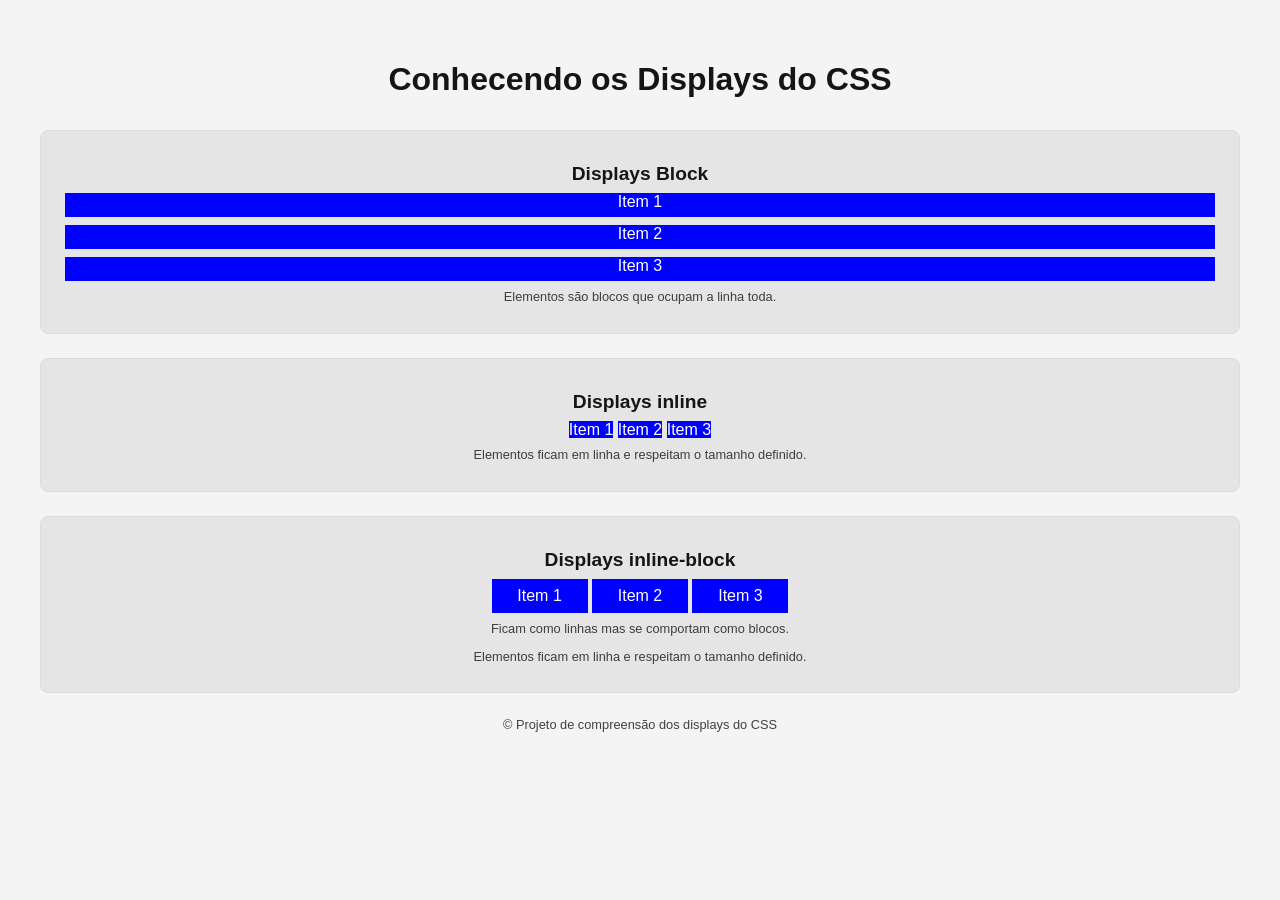
<file: aula- 6/index.html>
<!DOCTYPE html>

<html lang="pt-br">

<head>
    <meta charset="UTF-8">
    <meta name="viewport" content="width=device-width, initial-scale=1.0">
    <link rel="stylesheet" href="./styles/global.css">
    <link rel="icon" type="image/x-icon" href="./images/icons8-bloco-32.png">
    <title>Conhecendo os Displays</title>
</head>

<body>

    <header>
        <h1>Conhecendo os Displays do CSS</h1>
    </header>

    <main>
        <section>
            <h2>Displays Block</h2>
            <div class="container-block">
                <div class="item">Item 1</div>
                <div class="item">Item 2</div>
                <div class="item">Item 3</div>
            </div>
            <p>Elementos são blocos que ocupam a linha toda.</p>
        </section>

        <section>
            <h2>Displays inline</h2>
            <div class="container-inline">
                <div class="item">Item 1</div>
                <div class="item">Item 2</div>
                <div class="item">Item 3</div>
            </div>
            <p>Elementos ficam em linha e respeitam o tamanho definido.</p>
        </section>
        <section>
            <h2>Displays inline-block</h2>
            <div class="container-inline-block">
                <div class="item">Item 1</div>
                <div class="item">Item 2</div>
                <div class="item">Item 3</div>
                <p>Ficam como linhas mas se comportam como blocos.</p>
            </div>
            <p>Elementos ficam em linha e respeitam o tamanho definido.</p>
        </section>
    </main>

    <footer>
        <p>&copy; Projeto de compreensão dos displays do CSS</p>
    </footer>

</body>

</html>
</file>
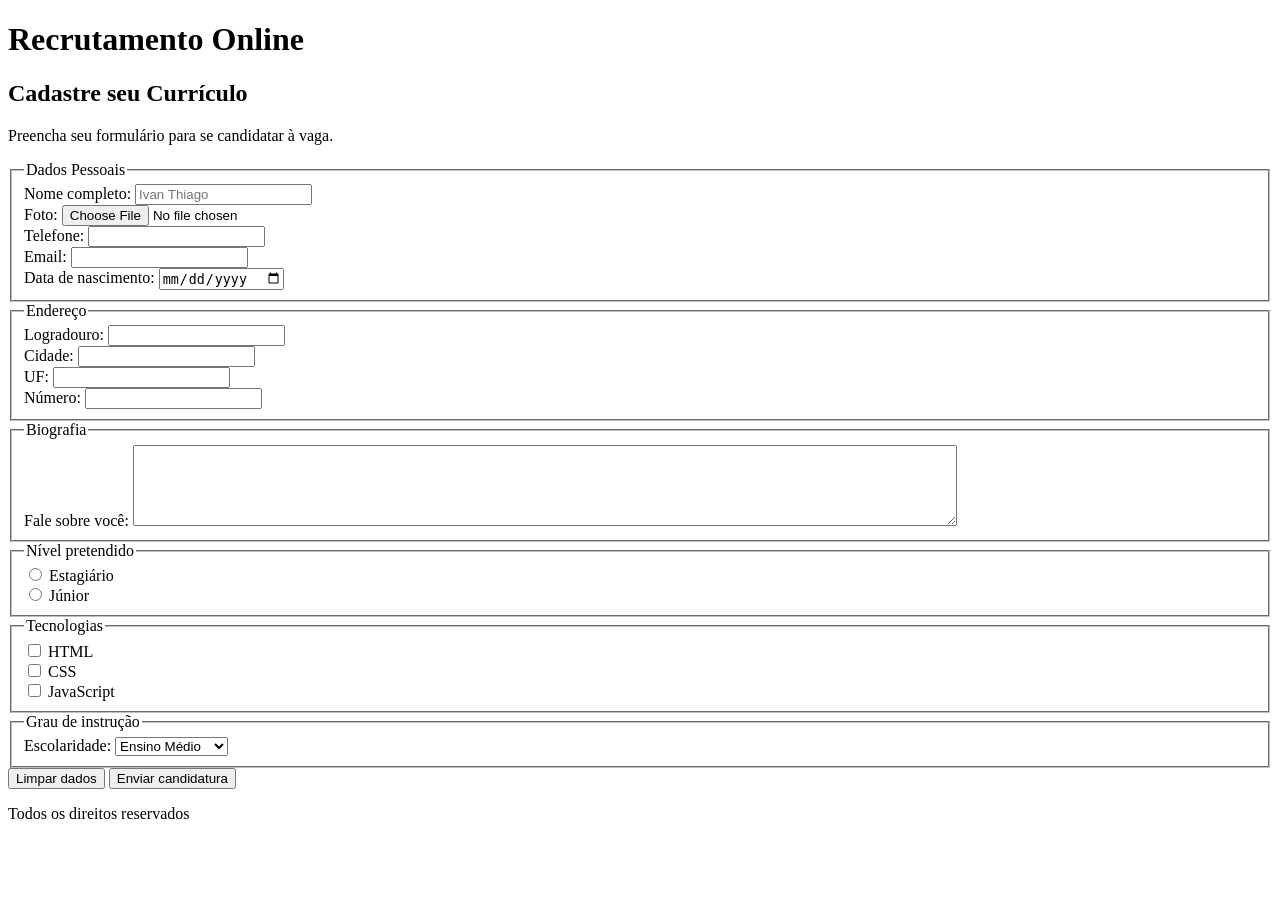
<file: aula-4/index.html>
<!DOCTYPE html>
<html lang="pt-br">
<head>
    <meta charset="UTF-8">
    <title>Recrutamento Online</title>
</head>

<body>

<header>
    <h1>Recrutamento Online</h1>
</header>

<main>
    <section>
        <h2>Cadastre seu Currículo</h2>

        <form action="https://postman-echo.com/post"
              method="post"
              enctype="multipart/form-data">

            <p>Preencha seu formulário para se candidatar à vaga.</p>

            <fieldset>
                <legend>Dados Pessoais</legend>

                <div>
                    <label for="nome_id">Nome completo:</label>
                    <input id="nome_id"
                           name="nome"
                           type="text"
                           placeholder="Ivan Thiago"
                           required>
                </div>

                <div>
                    <label for="foto_id">Foto:</label>
                    <input id="foto_id"
                           name="foto"
                           type="file"
                           accept="image/*">
                </div>

                <div>
                    <label for="telefone_id">Telefone:</label>
                    <input id="telefone_id"
                           name="telefone"
                           type="tel"
                           required>
                </div>

                <div>
                    <label for="email_id">Email:</label>
                    <input id="email_id"
                           name="email"
                           type="email"
                           required>
                </div>

                <div>
                    <label for="data_nasc_id">Data de nascimento:</label>
                    <input id="data_nasc_id"
                           name="data_nasc"
                           type="date">
                </div>

            </fieldset>

            <fieldset>
                <legend>Endereço</legend>

                <div>
                    <label for="logradouro_id">Logradouro:</label>
                    <input id="logradouro_id"
                           name="logradouro"
                           type="text">
                </div>

                <div>
                    <label for="cidade_id">Cidade:</label>
                    <input id="cidade_id"
                           name="cidade"
                           type="text">
                </div>

                <div>
                    <label for="uf_id">UF:</label>
                    <input id="uf_id"
                           name="uf"
                           type="text"
                           maxlength="2"
                           pattern= "[A-Z]{2}"
                           title="Digite duas letras maiúsculas para a UF"
                           required>
                </div>

                <div>
                    <label for="numero_id">Número:</label>
                    <input id="numero_id"
                           name="numero"
                           type="number">
                </div>

            </fieldset>

            <fieldset>
                <legend>Biografia</legend>

                <div>
                    <label for="resumo_id">Fale sobre você:</label>
                    <textarea id="resumo_id"
                              name="resumo"
                              rows="5"
                              cols="100"></textarea>
                </div>
            </fieldset>

            <fieldset>
                <legend>Nível pretendido</legend>

                <div>
                    <input id="estagiario_id"
                           name="nivel"
                           type="radio"
                           value="estagiario">
                    <label for="estagiario_id">Estagiário</label>
                </div>

                <div>
                    <input id="junior_id"
                           name="nivel"
                           type="radio"
                           value="junior">
                    <label for="junior_id">Júnior</label>
                </div>

            </fieldset>

            <fieldset>
                <legend>Tecnologias</legend>

                <div>
                    <input id="tec_html_id"
                           name="tecnologia"
                           type="checkbox"
                           value="html">
                    <label for="tec_html_id">HTML</label>
                </div>

                <div>
                    <input id="tec_css_id"
                           name="tecnologia"
                           type="checkbox"
                           value="css">
                    <label for="tec_css_id">CSS</label>
                </div>

                <div>
                    <input id="tec_js_id"
                           name="tecnologia"
                           type="checkbox"
                           value="js">
                    <label for="tec_js_id">JavaScript</label>
                </div>

            </fieldset>

            <fieldset>
                <legend>Grau de instrução</legend>

                <div>
                    <label for="escolaridade_id">Escolaridade:</label>

                    <select id="escolaridade_id"
                            name="escolaridade">

                        <option value="medio">Ensino Médio</option>
                        <option value="graduacao">Graduação</option>
                        <option value="pos">Pós-graduação</option>

                    </select>
                </div>

            </fieldset>

            <div>
                <button type="reset">Limpar dados</button>
                <button type="submit">Enviar candidatura</button>
            </div>

        </form>
    </section>
</main>

<footer>
    <p>Todos os direitos reservados</p>
</footer>

</body>
</html>
</file>
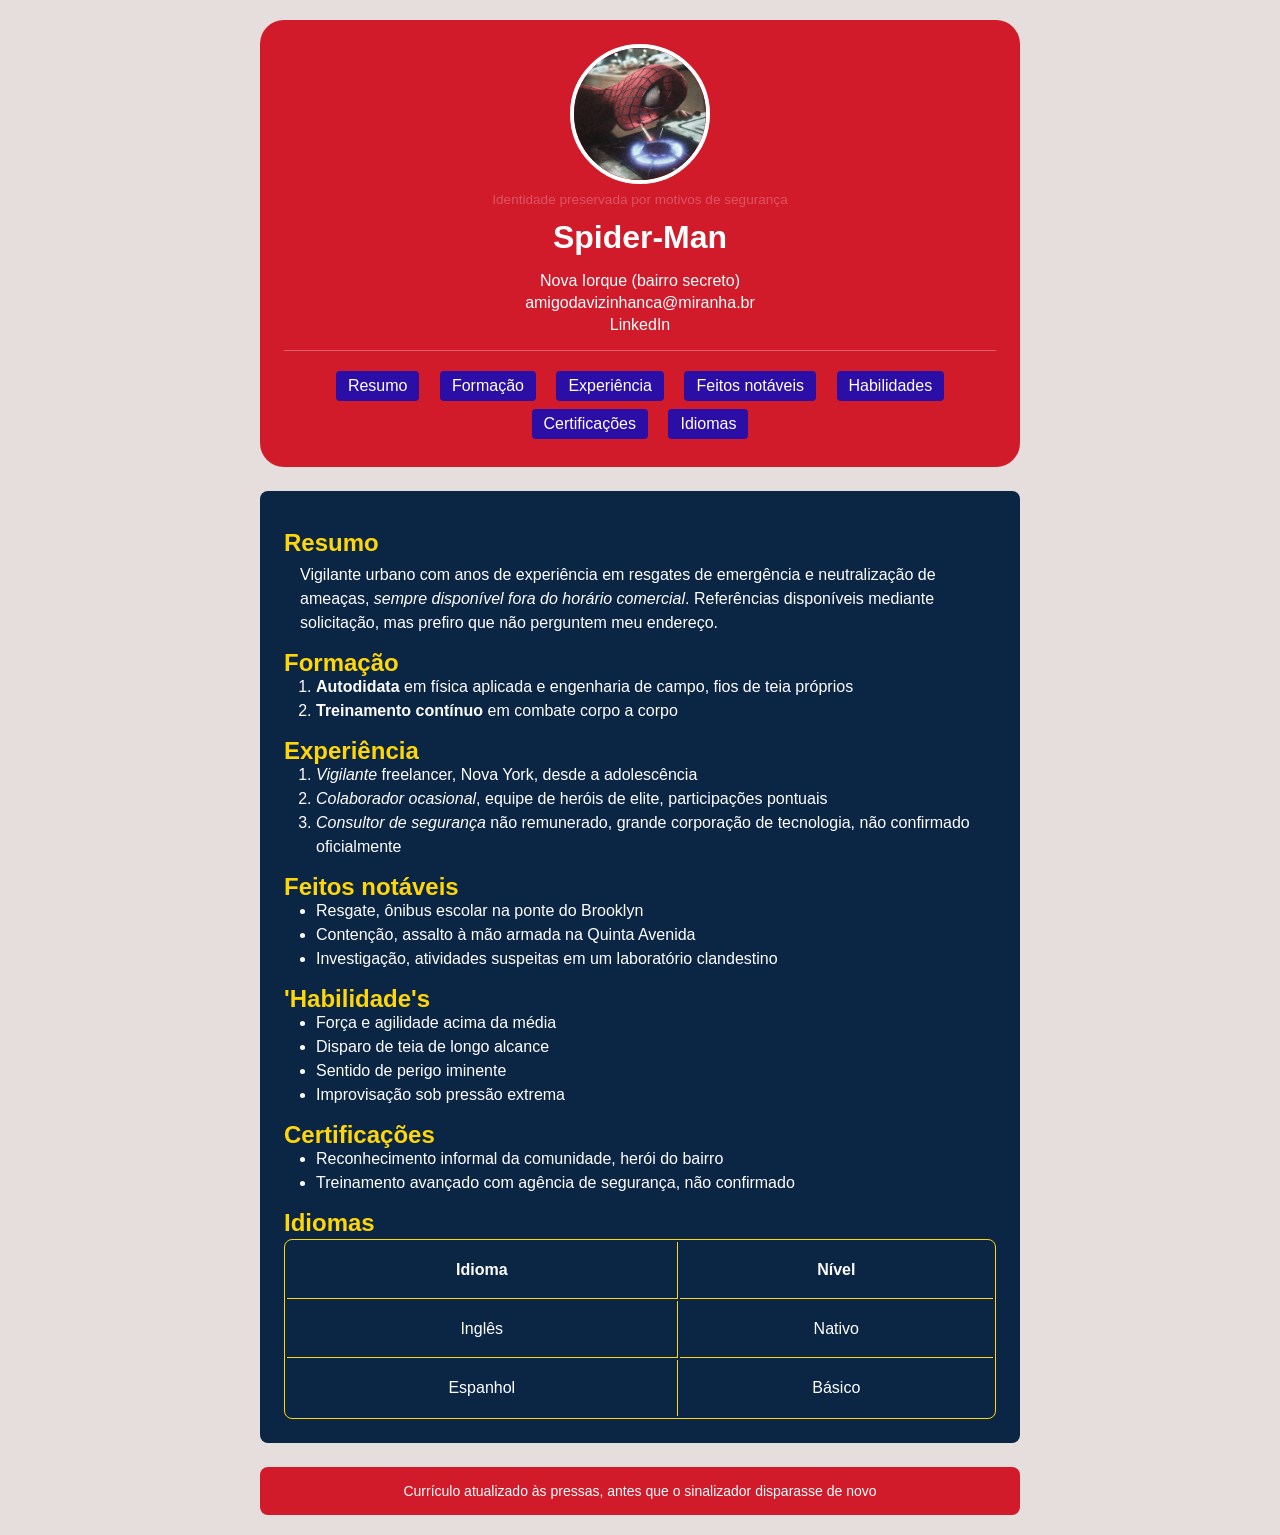
<file: aula-5/index.html>
<!DOCTYPE html>
<html lang="pt-br">
<head>
  <meta charset="UTF-8" />
  <meta name="viewport" content="width=device-width, initial-scale=1.0" />
  <title>Currículo Spider-Man</title>
  <link rel="stylesheet" href="./styles/global.css">
</head>
<body>
  <header>
    <figure>
      <img src="./images/miranha_fumante.jpg" alt="Foto de perfil, pessoa mascarada com traje vermelho e azul" />
      <figcaption>Identidade preservada por motivos de segurança</figcaption>
    </figure>
    <h1>Spider-Man</h1>
    <div class="header-info">
      <p>Nova Iorque (bairro secreto)</p>
      <p>
        <a href="mailto:amigodavizinhanca@miranha.br">amigodavizinhanca@miranha.br</a>
      </p>
      <p>
        <a href="https://www.linkedin.com/in/miranha/">LinkedIn</a>
      </p>
      <nav>
        <ul>
          <li><a href="#resumo">Resumo</a></li>
          <li><a href="#formacao">Formação</a></li>
          <li><a href="#experiencia">Experiência</a></li>
          <li><a href="#feitos">Feitos notáveis</a></li>
          <li><a href="#habilidades">Habilidades</a></li>
          <li><a href="#certificacoes">Certificações</a></li>
          <li><a href="#idiomas">Idiomas</a></li>
        </ul>
      </nav>
    </div>
  </header>

  <main>
    <section id="resumo">
      <h2>Resumo</h2>
      <p>
        Vigilante urbano com anos de experiência em resgates de emergência e neutralização de ameaças,
        <em>sempre disponível fora do horário comercial</em>. Referências disponíveis mediante solicitação,
        mas prefiro que não perguntem meu endereço.
      </p>
    </section>

    <section id="formacao">
      <h2>Formação</h2>
      <ol>
        <li><strong>Autodidata</strong> em física aplicada e engenharia de campo, fios de teia próprios</li>
        <li><strong>Treinamento contínuo</strong> em combate corpo a corpo</li>
      </ol>
    </section>

    <section id="experiencia">
      <h2>Experiência</h2>
      <ol>
        <li><em>Vigilante</em> freelancer, Nova York, desde a adolescência</li>
        <li><em>Colaborador ocasional</em>, equipe de heróis de elite, participações pontuais</li>
        <li><em>Consultor de segurança</em> não remunerado, grande corporação de tecnologia, não confirmado oficialmente</li>
      </ol>
    </section>

    <section id="feitos">
      <h2>Feitos notáveis</h2>
      <ul>
        <li>Resgate, ônibus escolar na ponte do Brooklyn</li>
        <li>Contenção, assalto à mão armada na Quinta Avenida</li>
        <li>Investigação, atividades suspeitas em um laboratório clandestino</li>
      </ul>
    </section>

    <section id="habilidades">
      <h2>'Habilidade's</h2>
      <ul>
        <li>Força e agilidade acima da média</li>
        <li>Disparo de teia de longo alcance</li>
        <li>Sentido de perigo iminente</li>
        <li>Improvisação sob pressão extrema</li>
      </ul>
    </section>

    <section id="certificacoes">
      <h2>Certificações</h2>
      <ul>
        <li>Reconhecimento informal da comunidade, herói do bairro</li>
        <li>Treinamento avançado com agência de segurança, não confirmado</li>
      </ul>
    </section>

    <section id="idiomas">
      <h2>Idiomas</h2>
      <table>
        <thead>
          <tr>
            <th scope="col">Idioma</th>
            <th scope="col">Nível</th>
          </tr>
        </thead>
        <tbody>
          <tr>
            <td>Inglês</td>
            <td>Nativo</td>
          </tr>
          <tr>
            <td>Espanhol</td>
            <td>Básico</td>
          </tr>
        </tbody>
      </table>
    </section>
  </main>

  <footer>
    <p>Currículo atualizado às pressas, antes que o sinalizador disparasse de novo</p>
  </footer>
</body>

</html>
</file>
<file: aula- 6/styles/global.css>
css
* {
    margin: 0;
    padding: 0;
    box-sizing: border-box;
}

body {
    font-size: 16px;
    font-family: Arial, Helvetica, sans-serif;
    padding: 2rem;
    background-color: #f4f4f4;
    color: #151515;
}

h1 {
    text-align: center;
    margin-bottom: 2rem;
}

h2 {
    font-size: 1.2rem;
    margin-bottom: 0.5rem;
}

p {
    opacity: 0.8;
    font-size: 0.8rem;
    margin-top: 0.5rem;
}

section {
    background-color: #e5e5e5;
    padding: 1rem;
    margin-bottom: 1.5rem;
    border-radius: 0.5rem;
    border: 1px solid #dcdcdc;
    text-align: center;
}

footer {
    text-align: center;
}

.item {
    color: white;
    background-color: blue;
}

.container-block .item {
    display: block;
    height: 1.5rem;
    margin: 0.5rem;
}

.container-inline .item {
    display: inline;
}
.container-inline-block .item {
    display: inline-block;
    padding: 0.5rem;
    width: 5rem;
}
</file>
<file: aula-5/styles/global.css>
*{
    box-sizing: border-box;
    margin: 0;
    padding: 0;

}
body {
    font-size: 16px;
    font-family: Arial, Helvetica, sans-serif;
    color: #1a1a1a;
    background-color: #e2d7d7d5;
    padding: 1.25rem;
    max-width: 50rem;
    margin: auto;
}

header {
    background-color: #d11a2a;
    color: #ffffff;
    padding: 1.5rem;
    text-align: center;
    border-radius: 1.5rem;

}

header img {
    width: 8.75rem;
    height: 8.75rem;
    border-radius: 50%;
    border: 0.25rem solid #ffffff

}

header figcaption {
    font-size: 0.85rem;
    opacity: 0.25;
    margin-top: 0.25rem;
}

header h1 {
    margin-top: 0.75rem;
    font-size: 2rem;
}

.header-info {
    margin-top: 1rem;
}

header p {
    margin-top: 0.25rem;

}

header a {
    color: inherit;
    text-decoration: none;
}

header a:hover {
    opacity: 0.8;
    cursor: pointer;
    color: #ffd607;
    transition: 1s
}

nav{
    margin-top: 1rem;
    padding-top: 1rem;
    border-top: 0.0625rem solid rgba(255, 255, 255, 0.3);
}

nav ul {
    list-style: none;
}

nav li {
    display: inline-block;
    margin: 0.25rem 0.5rem;
}

nav a {
    display: inline-block;
    background-color: rgba(10, 13, 190, 0.836);
    padding: 0.375rem 0.75rem;
    border-radius: 0.25rem;

}

main {
    margin-top: 1.5rem;
    padding: 1.5rem;
    color:#ffffff;
    background-color: #0b2545;
    border-radius: 0.5rem;
}

section {
    margin-top: 1rem;
    line-height: 1.5rem;
}

section h2 {
    color: #ffd607;
    font-size: 1.5rem;
}

section p {
    margin: 0.5rem 1rem;
}

section ul,
 section ol {
    margin-left: 1rem;
    padding-left: 1rem;
}

table {
    width: 100%;
    margin-top: 0.25rem;
    border: 0.0275rem solid #ffd607;
    border-radius: 0.5rem;
}

table th,
 table td {
    padding: 1rem;
    text-align: center;
    border-right: 0.0275rem solid #ffd607;
    border-bottom: 0.0275rem solid #ffd607;
}

table th:last-child,
 table td:last-child {
    border-right: none;
}

table tr:last-child td {
    border-bottom: none;
}

footer {
    margin-top: 1.5rem;
    font-size: 0.875rem;
    text-align: center;
    color: #ffffff;
    background-color: #d11a2a;
    padding: 1rem;
    border-radius: 0.5rem;
}
</file>
